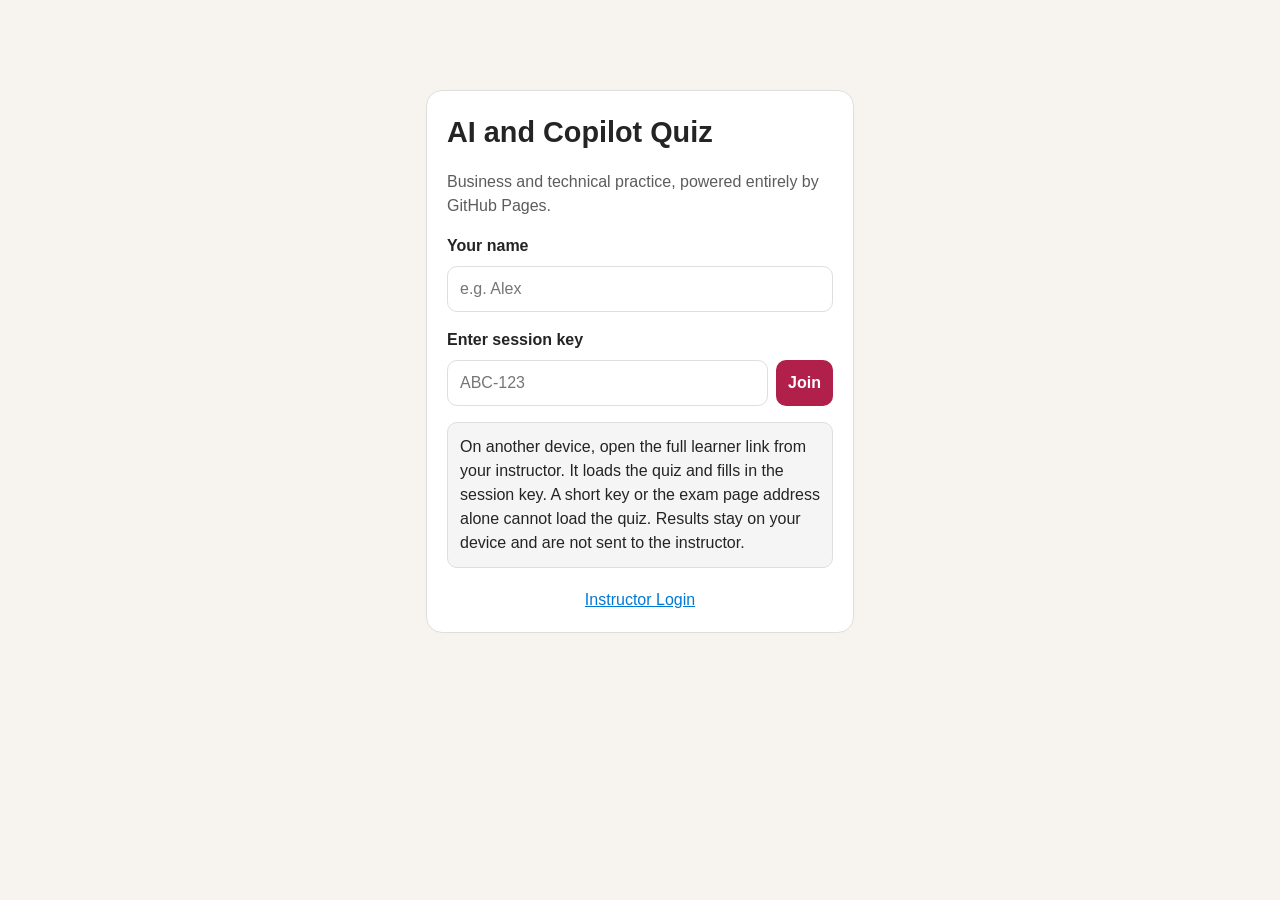
<file: index.html>
<!DOCTYPE html>
<html lang="en">
<head>
  <meta charset="UTF-8">
  <meta name="viewport" content="width=device-width, initial-scale=1.0">
  <title>AI and Copilot Quiz</title>
  <script>
    (() => {
      const param = new URLSearchParams(window.location.search).get("scoutTheme");
      const theme =
        param || (window.matchMedia("(prefers-color-scheme: dark)").matches ? "dark" : "light");
      document.documentElement.setAttribute("data-theme", theme);
    })();
  </script>
  <link rel="stylesheet" href="quiz-theme.css">
  <script src="data/existing-courses.js" defer></script>
  <script src="data/copilot-courses.js" defer></script>
  <script src="quiz-core.js" defer></script>
  <script src="learner.js" defer></script>
</head>
<body>
  <main class="wrap login">
    <section class="card">
      <h1>AI and Copilot Quiz</h1>
      <p class="muted">Business and technical practice, powered entirely by GitHub Pages.</p>
      <p id="sharedSessionInfo" class="notice" role="status" hidden></p>
      <form id="joinForm">
        <label class="field-label" for="learnerName">Your name</label>
        <input type="text" id="learnerName" autocomplete="name" maxlength="100" placeholder="e.g. Alex" required>
        <label class="field-label" for="sessionKey">Enter session key</label>
        <div class="row">
          <input type="text" id="sessionKey" placeholder="ABC-123" maxlength="7" autocomplete="off" autocapitalize="characters" required>
          <button id="btnStart" type="submit">Join</button>
        </div>
        <p id="errorMsg" class="error" role="alert" hidden></p>
      </form>
      <p class="notice">On another device, open the full learner link from your instructor.
        It loads the quiz and fills in the session key. A short key or the exam page address alone
        cannot load the quiz. Results stay on your device and are not sent to the instructor.</p>
      <noscript><p class="error">Enable JavaScript to use the quiz.</p></noscript>
      <div class="footer"><a href="instructor.html">Instructor Login</a></div>
    </section>
  </main>
</body>
</html>
</file>
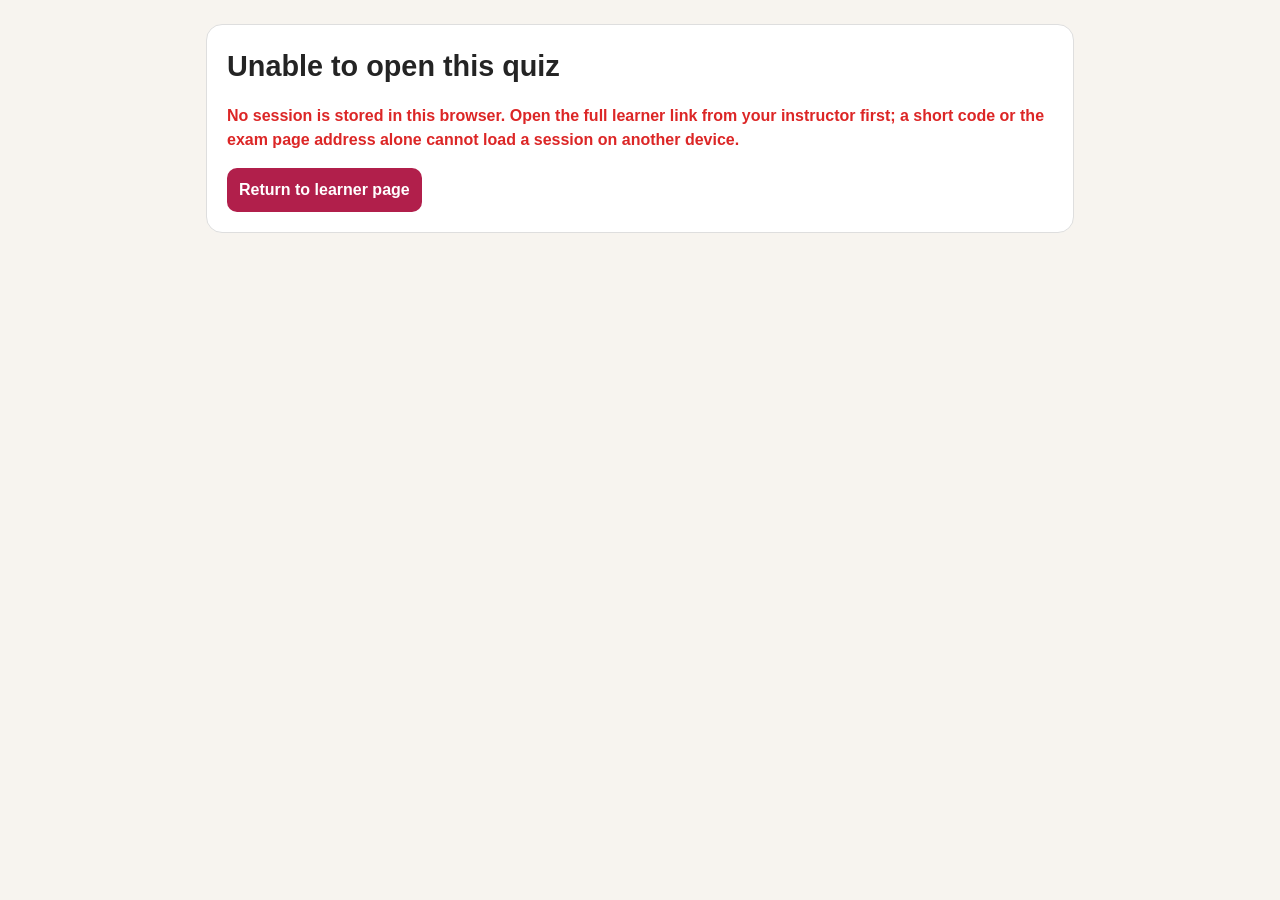
<file: exam.html>
<!DOCTYPE html>
<html lang="en">
<head>
  <meta charset="UTF-8">
  <meta name="viewport" content="width=device-width, initial-scale=1.0">
  <title>Course Quiz</title>
  <script>
    (() => {
      const param = new URLSearchParams(window.location.search).get("scoutTheme");
      const theme =
        param || (window.matchMedia("(prefers-color-scheme: dark)").matches ? "dark" : "light");
      document.documentElement.setAttribute("data-theme", theme);
    })();
  </script>
  <link rel="stylesheet" href="quiz-theme.css">
  <link rel="stylesheet" href="exam.css">
  <script src="data/existing-courses.js" defer></script>
  <script src="data/copilot-courses.js" defer></script>
  <script src="quiz-core.js" defer></script>
  <script src="exam.js" defer></script>
</head>
<body>
  <main class="wrap exam-wrap">
    <section id="fatalPanel" class="card" hidden>
      <h1>Unable to open this quiz</h1>
      <p id="fatalMessage" class="error" role="alert"></p>
      <a href="index.html" class="btn">Return to learner page</a>
    </section>
    <section id="examPanel" class="card" hidden>
      <div class="topline">
        <div>Session key: <strong id="displayKey" class="key"></strong></div>
        <div id="scoreBadge" class="pill" aria-live="polite">Score: 0 / 0</div>
      </div>
      <h1 id="courseTitle">Course Quiz</h1>
      <p class="muted"><span id="difficultyDisplay"></span> &middot; Learner: <span id="displayName"></span></p>
      <p class="muted">Practice mode: answers include immediate feedback and source-linked explanations.</p>
      <div id="navDots" class="dots" aria-label="Question navigation"></div>
      <div id="quizContainer">
        <div id="timerSection">
          <p class="muted">Time left: <span id="timerDisplay">00:00</span></p>
          <div class="timer-wrap"><div id="timerBar" class="timer-bar"></div></div>
        </div>
        <p id="questionCategory" class="muted"></p>
        <p id="questionNumber" class="progress-text"></p>
        <h2 id="questionPrompt" class="question"></h2>
        <div id="optionsList" class="options"></div>
        <div id="feedbackBox" role="status" hidden></div>
        <div id="explanation" class="explanation" hidden></div>
        <p><a id="questionSource" target="_blank" rel="noopener noreferrer" hidden>Study this module on Microsoft Learn</a></p>
        <div class="nav-row">
          <button id="btnPrev" class="secondary" type="button">Previous</button>
          <button id="btnNext" type="button">Next</button>
          <button id="btnSubmit" type="button" hidden>Submit Quiz</button>
          <button id="btnSummary" class="secondary" type="button" hidden>View Results</button>
        </div>
      </div>
      <div id="resultContainer" class="summary" hidden>
        <h2>Quiz complete!</h2>
        <p id="timeExpired" class="notice" hidden>Time expired. Unanswered questions count as incorrect.</p>
        <p>You scored <strong id="finalScoreDisplay"></strong> (<span id="percentageDisplay"></span>).</p>
        <p class="muted">These results are stored only in this browser tab. No instructor reporting service is connected.</p>
        <div class="nav-row">
          <button id="reviewQuestions" class="secondary" type="button">Review Questions</button>
          <a href="index.html" class="btn">Return to learner page</a>
        </div>
        <div id="answerBreakdown"></div>
      </div>
    </section>
    <noscript><section class="card error">Enable JavaScript to use the quiz.</section></noscript>
  </main>
</body>
</html>
</file>
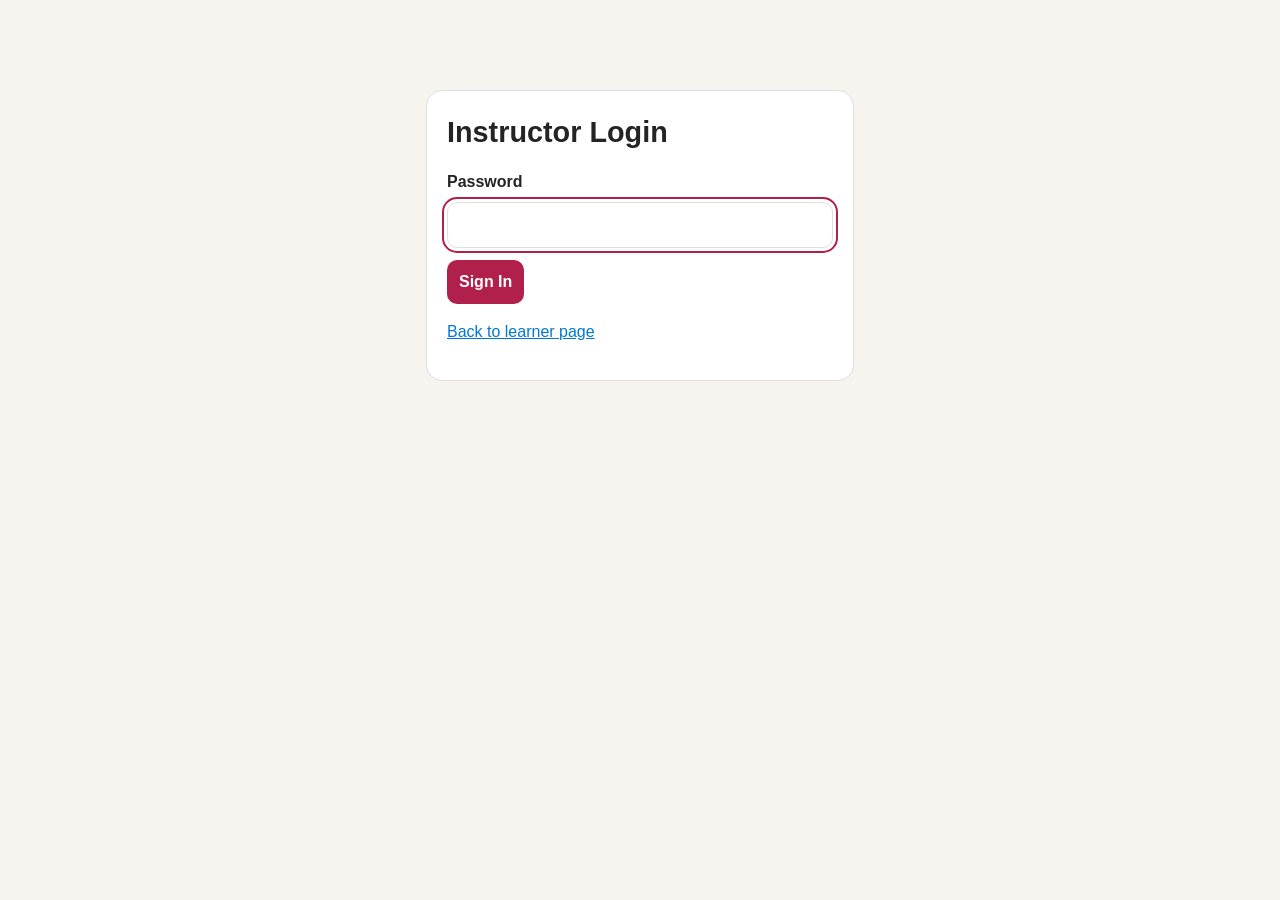
<file: instructor.html>
<!DOCTYPE html>
<html lang="en">
<head>
  <meta charset="UTF-8">
  <meta name="viewport" content="width=device-width, initial-scale=1.0">
  <title>Instructor Login</title>
  <script>
    (() => {
      const param = new URLSearchParams(window.location.search).get("scoutTheme");
      const theme =
        param || (window.matchMedia("(prefers-color-scheme: dark)").matches ? "dark" : "light");
      document.documentElement.setAttribute("data-theme", theme);
    })();
  </script>
  <link rel="stylesheet" href="quiz-theme.css">
  <script src="data/existing-courses.js" defer></script>
  <script src="data/copilot-courses.js" defer></script>
  <script src="quiz-core.js" defer></script>
  <script src="instructor.js" defer></script>
</head>
<body>
  <main id="loginPanel" class="wrap login">
    <div class="card">
      <h1>Instructor Login</h1>
      <form id="loginForm">
        <label class="field-label" for="instructorPassword">Password</label>
        <input id="instructorPassword" type="password" autocomplete="current-password" required autofocus>
        <div class="btn-row"><button id="loginButton" type="submit">Sign In</button></div>
        <p id="loginError" class="error" role="alert" hidden></p>
      </form>
      <noscript><p class="error">Enable JavaScript to sign in and manage quiz sessions.</p></noscript>
      <p><a href="index.html">Back to learner page</a></p>
    </div>
  </main>
  <main id="dashboard" class="wrap" hidden>
    <section class="card">
      <div class="top">
        <div>
          <h1>Instructor Dashboard</h1>
          <p class="muted">Select a course, module(s), difficulty, and quiz settings.</p>
        </div>
        <div class="btn-row">
          <a href="index.html" class="btn secondary">Learner Portal</a>
          <button id="signOut" type="button">Sign Out</button>
        </div>
      </div>
      <p class="notice">For learners on other devices, share the full learner link below, not just
        the session key or exam page address. There is no live attendance or results collection.</p>
    </section>
    <section class="card">
      <label class="field-label" for="courseSelect">Course</label>
      <select id="courseSelect" aria-describedby="courseDescription"></select>
      <p id="courseDescription" class="muted"></p>
      <a id="courseSource" target="_blank" rel="noopener noreferrer">Microsoft Learn course / study guide</a>
      <div class="controls">
        <div>
          <div class="top">
            <h2>Modules</h2>
            <div class="btn-row">
              <button id="selectAll" type="button" class="btn-outline">Select All</button>
              <button id="deselectAll" type="button" class="btn-outline">Deselect All</button>
            </div>
          </div>
          <div id="moduleList" class="modules"></div>
        </div>
        <div>
          <h2>Session Settings</h2>
          <label class="field-label" for="difficulty">Difficulty</label>
          <select id="difficulty">
            <option value="Difficult">Difficult (scenario and application)</option>
            <option value="Easy">Easy (foundational)</option>
          </select>
          <p id="difficultyNote" class="muted"></p>
          <label class="field-label" for="questionCount">Question count</label>
          <select id="questionCount" aria-describedby="questionAvailability"></select>
          <p id="questionAvailability" class="muted" role="status"></p>
          <label class="field-label" for="duration">Total quiz time</label>
          <select id="duration">
            <option value="auto">Auto (90 seconds per question)</option>
            <option value="5">5 minutes</option>
            <option value="10">10 minutes</option>
            <option value="15">15 minutes</option>
            <option value="20">20 minutes</option>
            <option value="30">30 minutes</option>
          </select>
          <p class="pill">One overall countdown. Learners can review answers and explanations. Unanswered questions count as incorrect when time expires.</p>
          <button id="startSession" type="button">Start Session</button>
        </div>
      </div>
      <p id="sessionError" class="error" role="alert" hidden></p>
    </section>
    <section class="card">
      <h2>Session key</h2>
      <div id="sessionKeyDisplay" class="session-key" aria-live="polite">--- ---</div>
      <div id="sessionStatusText" class="status muted" role="status">No active session. Select settings and start a session.</div>
      <label class="field-label" for="learnerLink">Learner link (share this with your class)</label>
      <input id="learnerLink" type="text" readonly placeholder="Start a session to generate a learner link.">
      <div class="btn-row">
        <button id="copyLearnerLink" type="button" disabled>Copy Learner Link</button>
        <button id="copyKey" type="button" class="secondary" disabled>Copy Key</button>
        <a id="openLearner" class="btn secondary" href="index.html" hidden>Open Learner Portal</a>
        <button id="btnEndSession" class="btn-danger" type="button" disabled>End Session</button>
      </div>
      <p class="muted">Learners open the full link, enter their name, and join without your password.
        Anyone with the link can use or forward it. End Session affects this browser only;
        it cannot revoke links already shared. Each learner's timer starts when they open the exam.</p>
    </section>
    <p class="muted">Original practice questions, not official Microsoft assessment or exam questions.
      Microsoft Learn links are provided for study; the quiz does not call Microsoft or Azure services.
      The static-site password prompt is a convenience gate, not secure server authentication.</p>
    <p><a href="data/README.txt">Course data, sources, and static-site limitations</a></p>
  </main>
</body>
</html>
</file>
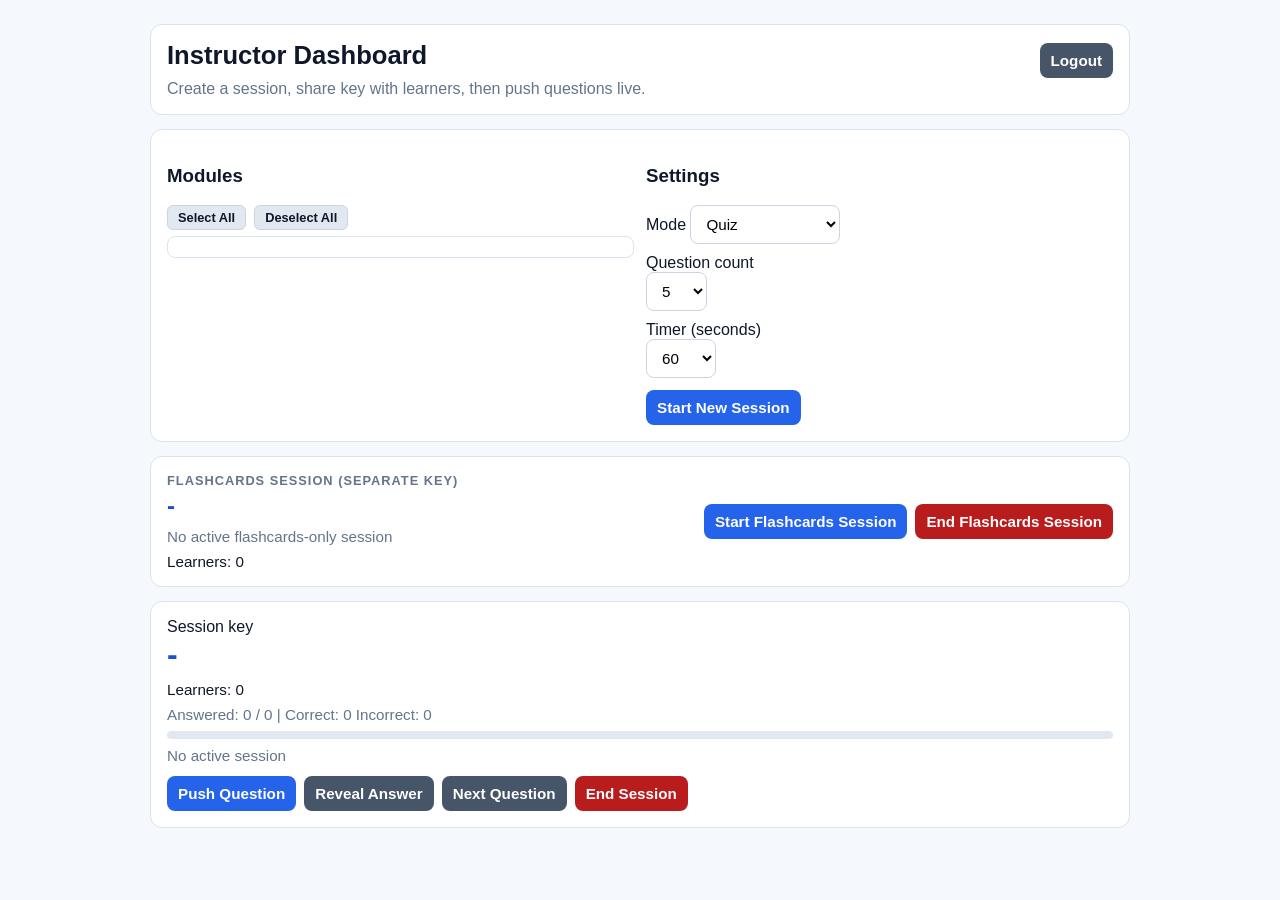
<file: templates/instructor.html>
<!doctype html>
<html lang="en">
<head>
  <meta charset="utf-8" />
  <meta name="viewport" content="width=device-width, initial-scale=1" />
  <title>Instructor Dashboard</title>
  <style>
    body { margin: 0; font-family: Segoe UI, Arial, sans-serif; background: #f5f8fc; color: #0f172a; }
    .wrap { max-width: 980px; margin: 24px auto; padding: 0 14px; }
    .card { background: #fff; border: 1px solid #dbe3ee; border-radius: 12px; padding: 16px; margin-bottom: 14px; }
    h1 { margin: 0 0 10px; font-size: 1.6rem; }
    .controls { display: grid; grid-template-columns: 1fr 1fr; gap: 12px; }
    .modules { max-height: 200px; overflow: auto; border: 1px solid #dbe3ee; border-radius: 8px; padding: 10px; }
    .modules label { display: block; margin: 6px 0; }
    select, button { border-radius: 8px; padding: 9px 11px; font-size: 0.95rem; }
    select { border: 1px solid #cbd5e1; background: #fff; }
    button { border: none; background: #2563eb; color: #fff; cursor: pointer; font-weight: 700; }
    .btn-row { display: flex; flex-wrap: wrap; gap: 8px; margin-top: 12px; }
    .btn-secondary { background: #475569; }
    .btn-danger { background: #b91c1c; }
    .session-key { font-size: 2rem; font-weight: 800; letter-spacing: 3px; color: #1d4ed8; }
    .muted { color: #64748b; }
    .status { font-size: 0.95rem; margin-top: 8px; }
    .top-actions { display: flex; justify-content: space-between; align-items: center; }
    .preview-option { border: 1px solid #cbd5e1; border-radius: 8px; padding: 9px 12px; background: #fff; }
    .preview-option.correct-ans { border-color: #16a34a; background: #dcfce7; font-weight: 700; color: #15803d; }
  </style>
</head>
<body>
  <div class="wrap">
    <div class="card">
      <div class="top-actions">
        <h1>Instructor Dashboard</h1>
        <form method="post" action="/instructor/logout">
          <button class="btn-secondary" type="submit">Logout</button>
        </form>
      </div>
      <div class="muted">Create a session, share key with learners, then push questions live.</div>
    </div>

    <div class="card">
      <div class="controls">
        <div>
          <h3>Modules</h3>
          <div style="margin-bottom:6px; display:flex; gap:8px;">
            <button type="button" onclick="setAllModules(true)" style="font-size:0.8rem; padding:4px 10px; background:#e2e8f0; color:#0f172a; border:1px solid #cbd5e1; border-radius:6px; cursor:pointer; font-weight:600;">Select All</button>
            <button type="button" onclick="setAllModules(false)" style="font-size:0.8rem; padding:4px 10px; background:#e2e8f0; color:#0f172a; border:1px solid #cbd5e1; border-radius:6px; cursor:pointer; font-weight:600;">Deselect All</button>
          </div>
          <div class="modules" id="moduleList"></div>
        </div>
        <div>
          <h3>Settings</h3>
          <label>Mode</label>
          <select id="mode">
            <option value="quiz">Quiz</option>
            <option value="quiz-modules">Quiz by Module</option>
          </select>
          <label style="display:block; margin-top:10px;">Question count</label>
          <select id="questionCount">
            <option value="5">5</option>
            <option value="10">10</option>
            <option value="15">15</option>
            <option value="20">20</option>
          </select>
          <label style="display:block; margin-top:10px;">Timer (seconds)</label>
          <select id="timerSeconds">
            <option value="30">30</option>
            <option value="45">45</option>
            <option value="60" selected>60</option>
            <option value="90">90</option>
            <option value="120">120</option>
          </select>
          <div class="btn-row">
            <button id="startBtn" type="button">Start New Session</button>
          </div>
        </div>
      </div>
    </div>

    <div class="card">
      <div style="display:flex; justify-content:space-between; align-items:center; gap:10px; flex-wrap:wrap;">
        <div>
          <div style="font-size:0.8rem; font-weight:700; color:#64748b; text-transform:uppercase; letter-spacing:1px;">Flashcards Session (Separate Key)</div>
          <div id="flashcardKey" class="session-key" style="font-size:1.5rem; margin-top:4px;">-</div>
          <div id="flashcardStatus" class="status muted">No active flashcards-only session</div>
          <div id="flashcardLearners" class="status">Learners: 0</div>
        </div>
        <div class="btn-row" style="margin-top:0;">
          <button id="startFlashcardsBtn" type="button">Start Flashcards Session</button>
          <button id="endFlashcardsBtn" class="btn-danger" type="button">End Flashcards Session</button>
        </div>
      </div>
    </div>

    <div class="card">
      <div>Session key</div>
      <div id="sessionKey" class="session-key">-</div>
      <div id="learnerCount" class="status">Learners: 0</div>
      <div id="statsBar" class="status muted">Answered: 0 / 0  |  Correct: 0  Incorrect: 0</div>
      <div id="progressBar" style="margin-top:8px; background:#e2e8f0; border-radius:8px; overflow:hidden; height:8px;">
        <div id="progressFill" style="width:0%; background:#3b82f6; height:100%; transition:width 0.3s;"></div>
      </div>
      <div id="liveStatus" class="status muted">No active session</div>

      <div class="btn-row">
        <button id="pushBtn" type="button">Push Question</button>
        <button id="revealBtn" class="btn-secondary" type="button">Reveal Answer</button>
        <button id="nextBtn" class="btn-secondary" type="button">Next Question</button>
        <button id="endBtn" class="btn-danger" type="button">End Session</button>
      </div>
    </div>

    <div class="card" id="questionPreviewCard" style="display:none;">
      <div style="font-size:0.8rem; font-weight:700; color:#64748b; text-transform:uppercase; letter-spacing:1px;">Current Question (Instructor View)</div>
      <div id="previewQuestion" style="margin-top:8px; font-size:1.1rem; font-weight:700;"></div>
      <div id="previewOptions" style="margin-top:10px; display:grid; gap:6px;"></div>
      <div id="previewExplanation" style="margin-top:10px; padding:10px; border:1px solid #dbe3ee; border-radius:8px; background:#f8fafc; display:none;"></div>
    </div>
  </div>

  <script>
    const modules = {{ modules | tojson }};
    const moduleList = document.getElementById('moduleList');
    const startBtn = document.getElementById('startBtn');
    const pushBtn = document.getElementById('pushBtn');
    const revealBtn = document.getElementById('revealBtn');
    const nextBtn = document.getElementById('nextBtn');
    const endBtn = document.getElementById('endBtn');
    const sessionKeyEl = document.getElementById('sessionKey');
    const learnerCountEl = document.getElementById('learnerCount');
    const liveStatusEl = document.getElementById('liveStatus');
    const modeSelectEl = document.getElementById('mode');
    const flashcardKeyEl = document.getElementById('flashcardKey');
    const flashcardStatusEl = document.getElementById('flashcardStatus');
    const flashcardLearnersEl = document.getElementById('flashcardLearners');
    const startFlashcardsBtn = document.getElementById('startFlashcardsBtn');
    const endFlashcardsBtn = document.getElementById('endFlashcardsBtn');

    let currentKey = '';
    let currentPushedQuestion = null;
    let previewRevealed = false;
    let currentMode = 'quiz';
    let currentFlashcardKey = '';

    function updateControlsForMode(mode) {
      pushBtn.disabled = false;
      revealBtn.disabled = false;
      nextBtn.disabled = false;
    }

    function renderModules() {
      moduleList.innerHTML = '';
      modules.forEach((m, idx) => {
        const id = `mod-${idx + 1}`;
        const row = document.createElement('label');
        row.innerHTML = `<input type="checkbox" value="${idx + 1}" id="${id}"> ${m.title}`;
        moduleList.appendChild(row);
      });
    }

    function setAllModules(checked) {
      moduleList.querySelectorAll('input[type="checkbox"]').forEach(cb => cb.checked = checked);
    }

    function selectedModuleIds() {
      return Array.from(moduleList.querySelectorAll('input[type="checkbox"]:checked')).map(x => Number(x.value));
    }

    async function startSession() {
      const selectedMods = selectedModuleIds();
      if (!selectedMods.length) {
        alert('Select at least one module before starting a session.');
        return;
      }
      currentMode = modeSelectEl.value;
      const payload = {
        mode: currentMode,
        modules: selectedMods,
        question_count: Number(document.getElementById('questionCount').value),
        timer_seconds: Number(document.getElementById('timerSeconds').value),
      };
      const res = await fetch('/api/session/start', {
        method: 'POST',
        headers: {'Content-Type': 'application/json'},
        body: JSON.stringify(payload),
      });
      const data = await res.json();
      if (!res.ok) {
        alert(data.error || 'Could not start session');
        return;
      }
      currentKey = data.key;
      sessionKeyEl.textContent = currentKey;
      liveStatusEl.textContent = 'Session active';
      updateControlsForMode(currentMode);
      await pollStatus();
    }

    async function pushQuestion() {
      if (!currentKey) {
        alert('Start a session first');
        return;
      }
      const modules = selectedModuleIds();
      const moduleId = modules.length ? modules[0] : 1;
      const qRes = await fetch(`/api/quiz/questions/module?module_id=${moduleId}&count=1&fresh=true`);
      const qData = await qRes.json();
      if (!qRes.ok || !qData.questions || !qData.questions.length) {
        alert('Could not generate a question');
        return;
      }
      const pRes = await fetch('/api/session/push-question', {
        method: 'POST',
        headers: {'Content-Type': 'application/json'},
        body: JSON.stringify({key: currentKey, question: qData.questions[0]}),
      });
      const pData = await pRes.json();
      if (!pRes.ok) {
        alert(pData.error || 'Could not push question');
        return;
      }
      liveStatusEl.textContent = 'Question pushed';
      currentPushedQuestion = qData.questions[0];
      previewRevealed = true;
      renderQuestionPreview(currentPushedQuestion);
    }

    function renderQuestionPreview(question) {
      const card = document.getElementById('questionPreviewCard');
      const qEl = document.getElementById('previewQuestion');
      const optsEl = document.getElementById('previewOptions');
      const expEl = document.getElementById('previewExplanation');
      card.style.display = 'block';
      qEl.textContent = question.question || '';
      optsEl.innerHTML = '';
      const correctIdx = Number(question.answer);
      (question.options || []).forEach((opt, idx) => {
        const div = document.createElement('div');
        const isCorrect = previewRevealed && idx === correctIdx;
        div.className = 'preview-option' + (isCorrect ? ' correct-ans' : '');
        div.textContent = (isCorrect ? '\u2713 ' : '') + opt;
        optsEl.appendChild(div);
      });
      expEl.textContent = previewRevealed ? (question.explanation || '') : '(Explanation hidden until revealed)';
      expEl.style.display = 'block';
      expEl.style.color = previewRevealed ? '' : '#94a3b8';
    }

    async function revealAnswer() {
      if (!currentKey) return;
      await fetch('/api/session/reveal', {
        method: 'POST',
        headers: {'Content-Type': 'application/json'},
        body: JSON.stringify({key: currentKey}),
      });
      liveStatusEl.textContent = 'Answer revealed';
    }

    async function nextQuestion() {
      if (!currentKey) return;
      await fetch('/api/session/next', {
        method: 'POST',
        headers: {'Content-Type': 'application/json'},
        body: JSON.stringify({key: currentKey}),
      });
      liveStatusEl.textContent = 'Waiting for next push';
      document.getElementById('questionPreviewCard').style.display = 'none';
    }

    async function endSession() {
      if (!currentKey) return;
      await fetch('/api/session/end', {
        method: 'POST',
        headers: {'Content-Type': 'application/json'},
        body: JSON.stringify({key: currentKey}),
      });
      liveStatusEl.textContent = 'Session ended';
      currentKey = '';
      currentMode = 'quiz';
      sessionKeyEl.textContent = '-';
      learnerCountEl.textContent = 'Learners: 0';
      document.getElementById('questionPreviewCard').style.display = 'none';
      updateControlsForMode(currentMode);
    }

    async function startFlashcardsSession() {
      const res = await fetch('/api/session/start-flashcards', {
        method: 'POST',
        headers: {'Content-Type': 'application/json'},
        body: JSON.stringify({card_count: 25}),
      });
      const data = await res.json();
      if (!res.ok) {
        alert(data.error || 'Could not start flashcards session');
        return;
      }
      currentFlashcardKey = data.key;
      flashcardKeyEl.textContent = currentFlashcardKey;
      flashcardStatusEl.textContent = 'Flashcards-only session active (all modules enabled)';
      flashcardLearnersEl.textContent = 'Learners: 0';
    }

    async function endFlashcardsSession() {
      if (!currentFlashcardKey) {
        alert('No active flashcards session.');
        return;
      }
      const res = await fetch('/api/session/end-flashcards', {
        method: 'POST',
        headers: {'Content-Type': 'application/json'},
        body: JSON.stringify({key: currentFlashcardKey}),
      });
      const data = await res.json();
      if (!res.ok) {
        alert(data.error || 'Could not end flashcards session');
        return;
      }
      currentFlashcardKey = '';
      flashcardKeyEl.textContent = '-';
      flashcardStatusEl.textContent = 'Flashcards session ended';
      flashcardLearnersEl.textContent = 'Learners: 0';
    }

    async function pollStatus() {
      if (!currentKey) {
        if (currentFlashcardKey) {
          const flashRes = await fetch(`/api/session/status?key=${encodeURIComponent(currentFlashcardKey)}`);
          const flashData = await flashRes.json();
          if (flashRes.ok) {
            flashcardLearnersEl.textContent = `Learners: ${flashData.learner_count}`;
          }
        }
        return;
      }
      const res = await fetch(`/api/session/status?key=${encodeURIComponent(currentKey)}`);
      const data = await res.json();
      if (res.ok) {
        learnerCountEl.textContent = `Learners: ${data.learner_count}`;
        const statsBar = document.getElementById('statsBar');
        const progressFill = document.getElementById('progressFill');
        statsBar.textContent = `Answered: ${data.answered_count} / ${data.learner_count}  |  Correct: ${data.correct}  Incorrect: ${data.incorrect}`;
        const pct = data.learner_count > 0 ? (data.answered_count / data.learner_count) * 100 : 0;
        progressFill.style.width = `${pct}%`;
      }
      if (currentFlashcardKey) {
        const flashRes = await fetch(`/api/session/status?key=${encodeURIComponent(currentFlashcardKey)}`);
        const flashData = await flashRes.json();
        if (flashRes.ok) {
          flashcardLearnersEl.textContent = `Learners: ${flashData.learner_count}`;
        }
      }
    }

    setInterval(pollStatus, 3000);
    startBtn.addEventListener('click', startSession);
    pushBtn.addEventListener('click', pushQuestion);
    revealBtn.addEventListener('click', revealAnswer);
    nextBtn.addEventListener('click', nextQuestion);
    endBtn.addEventListener('click', endSession);
    startFlashcardsBtn.addEventListener('click', startFlashcardsSession);
    endFlashcardsBtn.addEventListener('click', endFlashcardsSession);
    renderModules();
  </script>
</body>
</html>
</file>
<file: quiz-theme.css>
:root {
  color-scheme: light;
  --cp-bg: #f7f4ef;
  --cp-bg-elevated: #fcfbf8;
  --cp-surface: #ffffff;
  --cp-surface-soft: #f5f5f5;
  --cp-border: #dedede;
  --cp-border-strong: #919191;
  --cp-text: #242424;
  --cp-text-muted: #5c5c5c;
  --cp-text-soft: #6f6f6f;
  --cp-accent: #b11f4b;
  --cp-accent-hover: #9a1a41;
  --cp-accent-soft: rgba(177, 31, 75, 0.08);
  --cp-accent-fg: #ffffff;
  --cp-success: #16a34a;
  --cp-danger: #dc2626;
  --cp-warning: #f59e0b;
  --cp-link: #0078d4;
  --cp-shadow: 0 18px 48px rgba(0, 0, 0, 0.12);
  --cp-overlay: rgba(255, 255, 255, 0.8);
  --cp-panel: rgba(255, 255, 255, 0.86);
  --cp-panel-strong: rgba(255, 255, 255, 0.96);
  --cp-sheen: rgba(255, 255, 255, 0.55);
  --cp-highlight: rgba(177, 31, 75, 0.12);
}
html[data-theme="dark"] {
  color-scheme: dark;
  --cp-bg: #3d3b3a;
  --cp-bg-elevated: #343231;
  --cp-surface: #292929;
  --cp-surface-soft: #2e2e2e;
  --cp-border: #474747;
  --cp-border-strong: #5f5f5f;
  --cp-text: #dedede;
  --cp-text-muted: #919191;
  --cp-text-soft: #b0b0b0;
  --cp-accent: #fd8ea1;
  --cp-accent-hover: #fb7b91;
  --cp-accent-soft: rgba(253, 142, 161, 0.14);
  --cp-accent-fg: #1a1a1a;
  --cp-success: #4ade80;
  --cp-danger: #f87171;
  --cp-warning: #fbbf24;
  --cp-link: #4da6ff;
  --cp-shadow: 0 18px 48px rgba(0, 0, 0, 0.32);
  --cp-overlay: rgba(41, 41, 41, 0.88);
  --cp-panel: rgba(41, 41, 41, 0.72);
  --cp-panel-strong: rgba(41, 41, 41, 0.96);
  --cp-sheen: rgba(255, 255, 255, 0.04);
  --cp-highlight: rgba(253, 142, 161, 0.12);
}
* { box-sizing: border-box; }
[hidden] { display: none !important; }
body { margin: 0; background: var(--cp-bg); color: var(--cp-text); font-family: "Segoe UI", Aptos, Calibri, -apple-system, BlinkMacSystemFont, sans-serif; line-height: 1.5; }
a { color: var(--cp-link); }
button, input, select { font: inherit; }
button, select, input, .btn { border-radius: 10px; padding: 10px 12px; }
input, select { border: 1px solid var(--cp-border); background: var(--cp-surface); color: var(--cp-text); min-width: 0; max-width: 100%; }
button, .btn { border: none; background: var(--cp-accent); color: var(--cp-accent-fg); font-weight: 700; cursor: pointer; text-decoration: none; display: inline-block; }
button:hover, .btn:hover { background: var(--cp-accent-hover); }
button:disabled { opacity: 0.55; cursor: not-allowed; }
button:focus-visible, input:focus-visible, select:focus-visible, a:focus-visible { outline: 2px solid var(--cp-accent); outline-offset: 3px; }
.wrap { max-width: 1100px; margin: 24px auto 40px; padding: 0 16px; }
.card { background: var(--cp-surface); border: 1px solid var(--cp-border); border-radius: 16px; padding: 20px; margin-bottom: 16px; }
.top, .topline { display: flex; align-items: center; justify-content: space-between; gap: 12px; flex-wrap: wrap; }
h1 { font-size: 1.8rem; margin: 0 0 8px; }
h2 { font-size: 1.3rem; margin: 0 0 12px; }
h3 { font-size: 1.1rem; margin: 0 0 12px; }
.muted { color: var(--cp-text-muted); }
.error { color: var(--cp-danger); font-weight: 600; }
.notice { padding: 12px; border: 1px solid var(--cp-border); border-radius: 10px; background: var(--cp-surface-soft); }
.btn-row, .nav-row { display: flex; gap: 8px; flex-wrap: wrap; margin-top: 12px; }
.secondary, .btn-secondary, .btn-outline { background: var(--cp-surface-soft); color: var(--cp-text); border: 1px solid var(--cp-border); }
.secondary:hover, .btn-secondary:hover, .btn-outline:hover { background: var(--cp-border); }
.btn-danger { background: var(--cp-danger); }
.field-label { display: block; margin: 16px 0 8px; font-weight: 600; }
.controls { display: grid; grid-template-columns: 1.2fr 0.8fr; gap: 20px; margin-top: 20px; }
.controls > div { min-width: 0; }
.modules { max-height: 360px; overflow: auto; border: 1px solid var(--cp-border); border-radius: 10px; padding: 12px; }
.form-check { display: flex; align-items: baseline; gap: 8px; margin: 12px 0; }
.form-check input { flex-shrink: 0; accent-color: var(--cp-accent); }
.module-link { display: inline-block; margin-left: 8px; font-size: 0.85rem; }
.session-key { font: 800 2rem Consolas, "Courier New", Courier, monospace; color: var(--cp-accent); letter-spacing: 3px; overflow-wrap: anywhere; margin: 12px 0; }
.status { margin-top: 8px; }
.pill { padding: 8px 12px; background: var(--cp-accent-soft); color: var(--cp-accent); border-radius: 10px; margin-top: 12px; }
.login { max-width: 460px; margin: 10vh auto; }
.login input { width: 100%; }
.row { display: flex; gap: 8px; }
.row input { flex: 1; width: 100%; }
.footer { text-align: center; margin-top: 20px; }
@media (max-width: 840px) { .controls { grid-template-columns: 1fr; } }
@media (max-width: 480px) { .row { flex-wrap: wrap; } .row button { width: 100%; } }
</file>
<file: exam.css>
.exam-wrap { max-width: 900px; }
.key, .progress-text { color: var(--cp-accent); }
.dots { display: flex; flex-wrap: wrap; gap: 8px; margin: 16px 0; }
.dot { width: 32px; height: 32px; padding: 0; border-radius: 50%; border: 1px solid var(--cp-border); background: var(--cp-surface-soft); color: var(--cp-text); display: flex; align-items: center; justify-content: center; }
.dot.current { outline: 2px solid var(--cp-accent); outline-offset: 2px; }
.dot.correct { border-color: var(--cp-success); color: var(--cp-success); }
.dot.incorrect { border-color: var(--cp-danger); color: var(--cp-danger); }
.question { margin-top: 16px; font-size: 1.2rem; }
.options { display: grid; gap: 8px; margin: 16px 0; }
.option { border: 1px solid var(--cp-border); background: var(--cp-surface); color: var(--cp-text); text-align: left; font-weight: 400; }
.option:hover:not(:disabled) { background: var(--cp-surface-soft); }
.option:disabled { opacity: 1; cursor: default; }
.option.correct { border: 2px solid var(--cp-success); }
.option.selected-ans { background: var(--cp-accent-soft); }
.option.chosen-wrong { border: 2px solid var(--cp-danger); }
.feedback { border: 1px solid var(--cp-border); border-radius: 10px; padding: 12px; font-weight: 600; }
.feedback.correct { color: var(--cp-success); }
.feedback.incorrect { color: var(--cp-danger); }
.explanation { margin-top: 12px; padding: 12px; background: var(--cp-surface-soft); border: 1px solid var(--cp-border); border-radius: 10px; }
.timer-wrap { height: 12px; background: var(--cp-border); border-radius: 10px; overflow: hidden; }
.timer-bar { height: 100%; background: var(--cp-success); transition: width 0.5s linear; }
.timer-bar.warning { background: var(--cp-warning); }
.timer-bar.danger { background: var(--cp-danger); }
.nav-row { justify-content: space-between; }
.summary { margin-top: 20px; }
.review-question { margin-top: 20px; border-top: 1px solid var(--cp-border); padding-top: 16px; }
</file>
